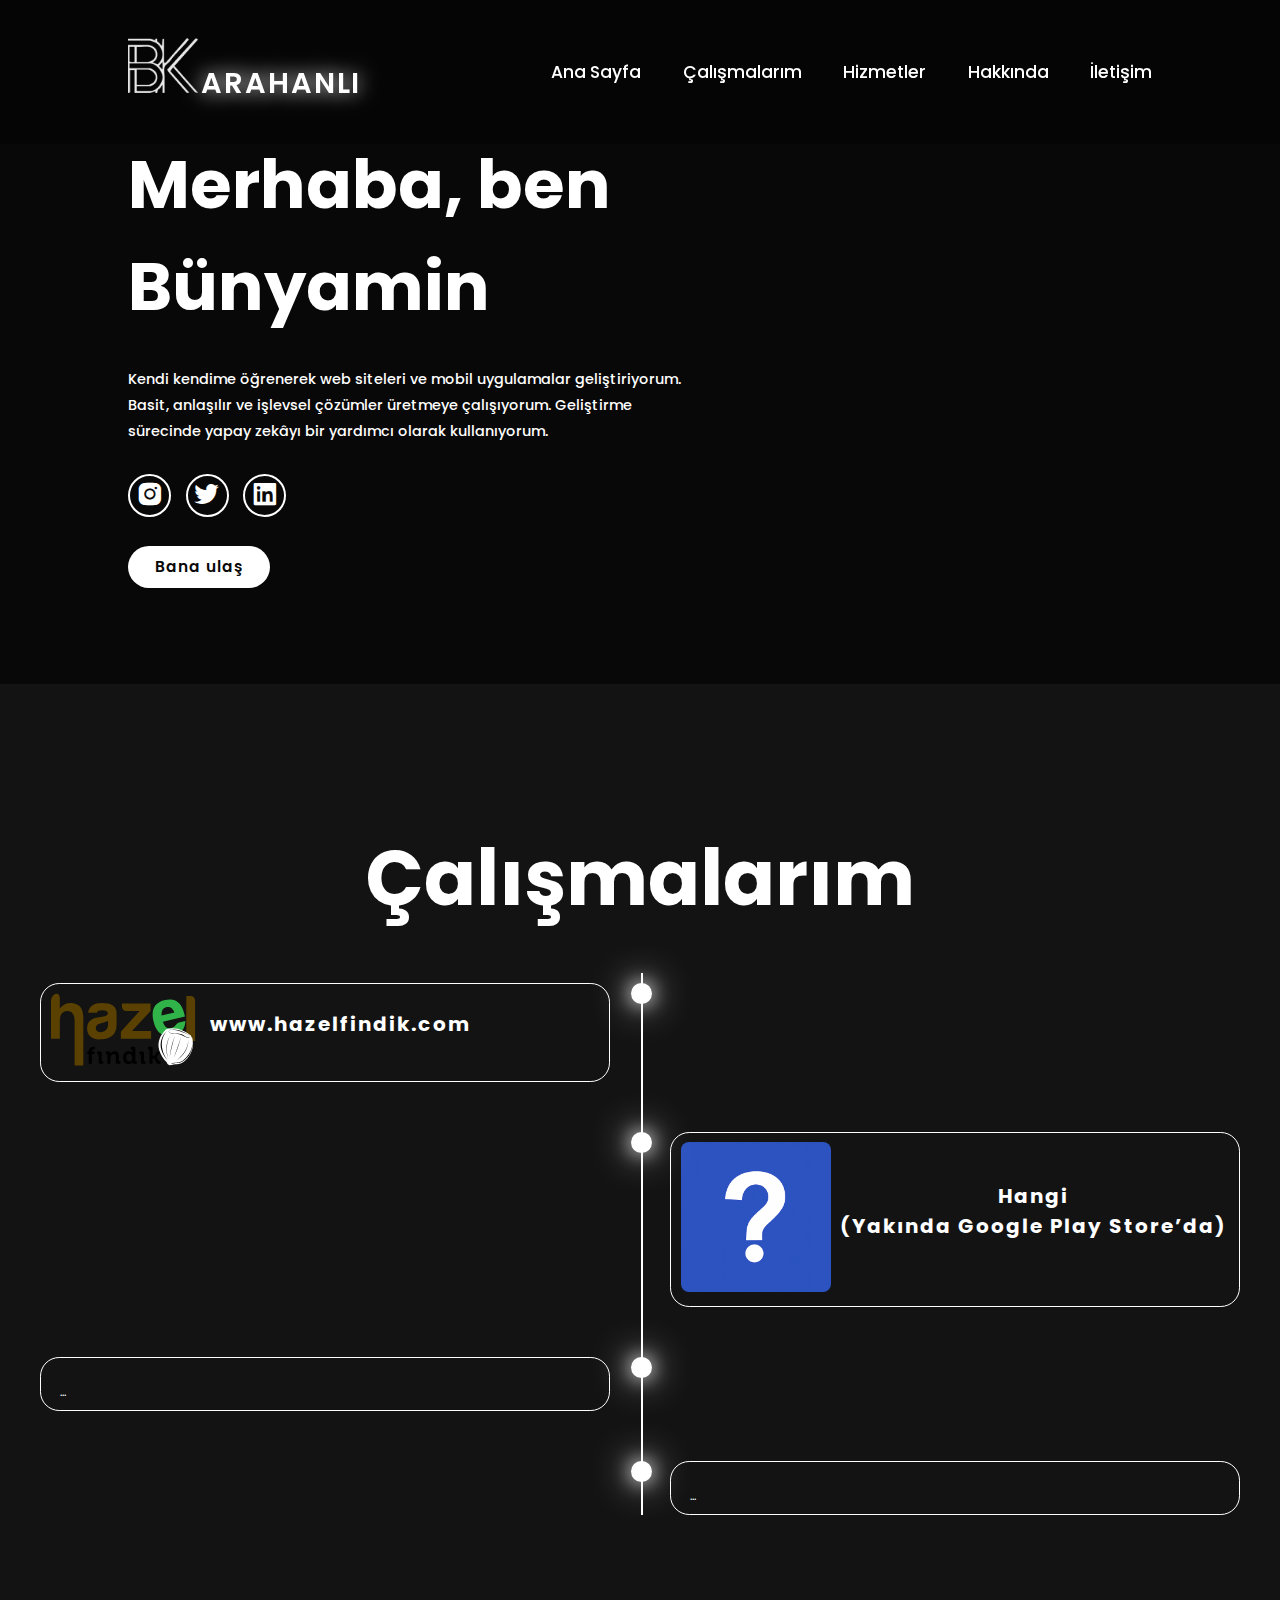
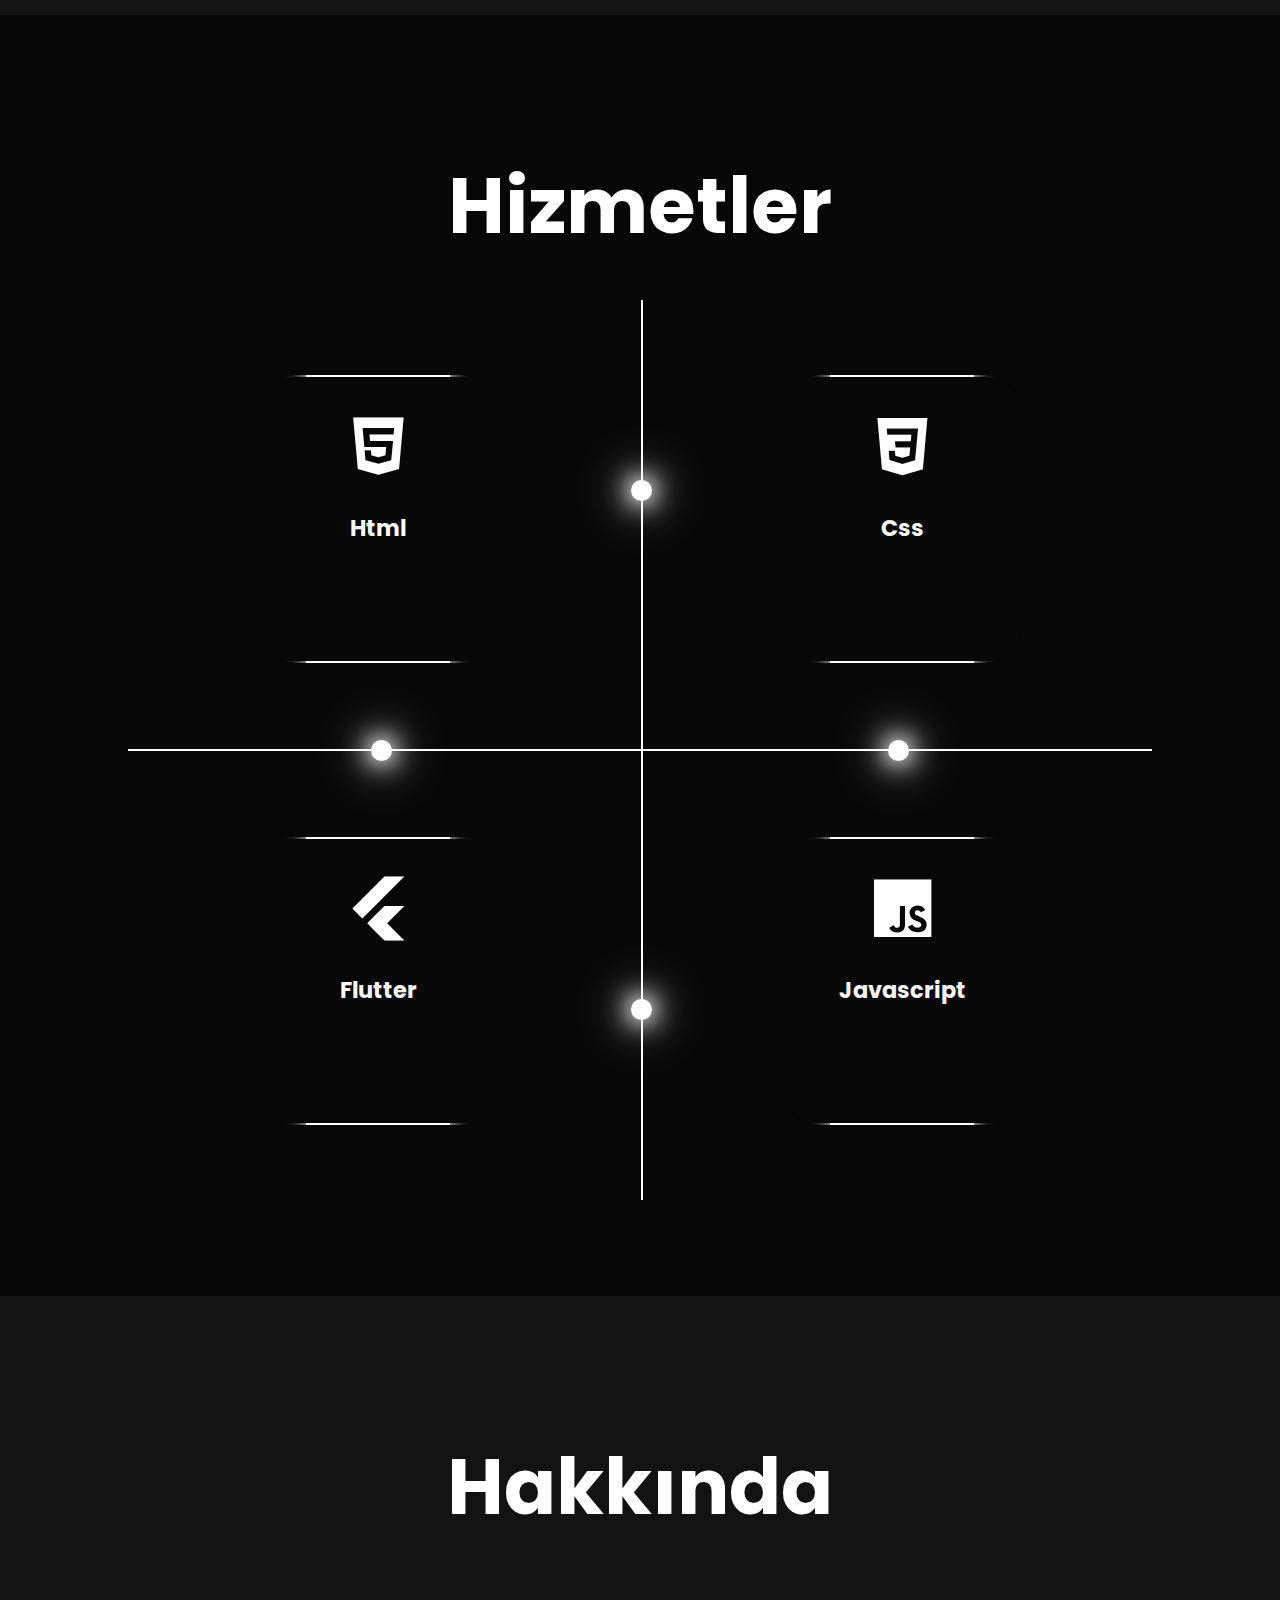
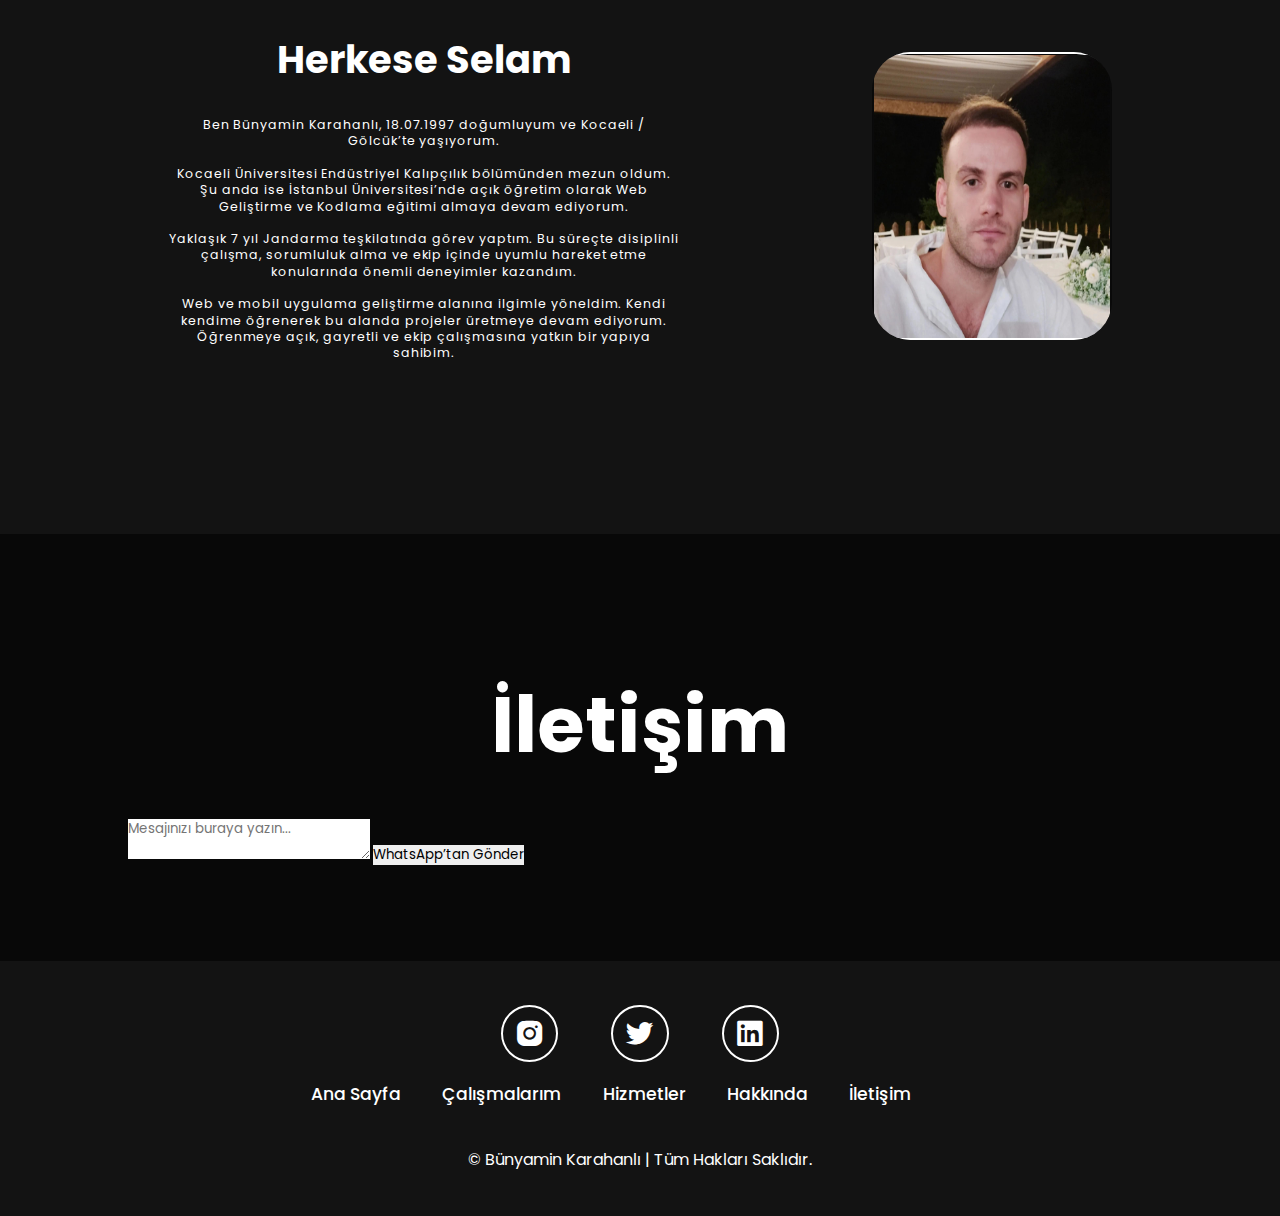
<file: index.html>
<!DOCTYPE html>
<html lang="tr">
  <head>
    <meta charset="UTF-8" />
    <meta name="viewport" content="width=device-width, initial-scale=1.0" />
    <title>bunyaminkarahanli</title>

    <link rel="icon" href="img/bk2.jpg" type="image/jpg" />

    <link
      href="https://unpkg.com/boxicons@2.1.4/css/boxicons.min.css"
      rel="stylesheet"
    />

    <link rel="stylesheet" href="style.css" />
  </head>

  <body>
    <!-- header -->
    <header class="header">
      <a href="#home" class="logo">
        <img src="img/bk.png" alt="Bünyamin Karahanlı Logo" />
        <span class="logo-text">ARAHANLI</span>
      </a>

      <i class="bx bx-menu" id="menu-icon" aria-label="Menü"></i>

      <nav class="navbar">
        <a href="#home" class="active">Ana Sayfa</a>
        <a href="#my-work">Çalışmalarım</a>
        <a href="#services">Hizmetler</a>
        <a href="#about">Hakkında</a>
        <a href="#contact">İletişim</a>
      </nav>
    </header>

    <!-- home -->
    <section class="home" id="home">
      <div class="home-content">
        <h1>Merhaba, ben Bünyamin</h1>
        <h3 class="text-animation"><span></span></h3>

        <p>
          Kendi kendime öğrenerek web siteleri ve mobil uygulamalar
          geliştiriyorum. Basit, anlaşılır ve işlevsel çözümler üretmeye
          çalışıyorum. Geliştirme sürecinde yapay zekâyı bir yardımcı olarak
          kullanıyorum.
        </p>

        <div class="social-icons">
          <a
            href="https://www.instagram.com/bnymnkarahanli/"
            target="_blank"
            rel="noopener noreferrer"
            ><i class="bx bxl-instagram-alt"></i
          ></a>
          <a
            href="https://x.com/karahanlibunyo"
            target="_blank"
            rel="noopener noreferrer"
            ><i class="bx bxl-twitter"></i
          ></a>
          <a
            href="https://www.linkedin.com/in/b%C3%BCnyamin-karahanl%C4%B1-9a1a8635a/"
            target="_blank"
            rel="noopener noreferrer"
            ><i class="bx bxl-linkedin-square"></i
          ></a>
        </div>

        <div class="btn-group">
          <a href="#contact" class="btn">Bana ulaş</a>
        </div>
      </div>

      <div class="home-img">
        <img
          src="img/bk.png"
          alt="Bünyamin Karahanlı"
          class="bounce-in-image"
        />
      </div>
    </section>

    <!-- mywork -->
    <section class="my-work" id="my-work">
      <h2 class="heading">Çalışmalarım</h2>

      <div class="my-work-items">
        <div class="my-work-item">
          <div class="my-work-dot"></div>

          <a
            class="my-work-link"
            href="https://www.hazelfindik.com"
            target="_blank"
            rel="noopener noreferrer"
          >
            <div class="my-work-card">
              <div class="my-work-card-img">
                <img src="img/logo.svg" alt="Hazel Fındık Logo" />
              </div>
              <div class="my-work-card-content">
                <h3>www.hazelfindik.com</h3>
              </div>
            </div>
          </a>
        </div>

        <div class="my-work-item">
          <div class="my-work-dot"></div>

          <a
            class="my-work-link"
            href="#"
            target="_blank"
            rel="noopener noreferrer"
          >
            <div class="my-work-card">
              <div class="my-work-card-img">
                <img src="img/app_icon.png" alt="Hangi Uygulaması" />
              </div>
              <div class="my-work-card-content">
                <h3>
                  Hangi <br />
                  (Yakında Google Play Store’da)
                </h3>
              </div>
            </div>
          </a>
        </div>

        <div class="my-work-item">
          <div class="my-work-dot"></div>
          <div class="my-work-card">
            <div class="my-work-card-img"></div>
            <div class="my-work-card-content">
              <h3></h3>
              <p>...</p>
            </div>
          </div>
        </div>

        <div class="my-work-item">
          <div class="my-work-dot"></div>
          <div class="my-work-card">
            <div class="my-work-card-img"></div>
            <div class="my-work-card-content">
              <h3></h3>
              <p>...</p>
            </div>
          </div>
        </div>
      </div>
    </section>

    <!-- services -->
    <section class="services" id="services">
      <h2 class="heading">Hizmetler</h2>

      <div class="services-container">
        <div class="services-container-dot dot-left"></div>
        <div class="services-container-dot dot-right"></div>
        <div class="services-container-dot dot-top"></div>
        <div class="services-container-dot dot-bottom"></div>

        <div class="services-card">
          <div class="services-card-content">
            <div class="services-card-icon"><i class="bx bxl-html5"></i></div>
            <div class="services-card-title"><h3>Html</h3></div>
          </div>
        </div>

        <div class="services-card">
          <div class="services-card-content">
            <div class="services-card-icon"><i class="bx bxl-css3"></i></div>
            <div class="services-card-title"><h3>Css</h3></div>
          </div>
        </div>

        <div class="services-card">
          <div class="services-card-content">
            <div class="services-card-icon">
              <i class="bx bxl-flutter"></i>
            </div>
            <div class="services-card-title"><h3>Flutter</h3></div>
          </div>
        </div>

        <div class="services-card">
          <div class="services-card-content">
            <div class="services-card-icon">
              <i class="bx bxl-javascript"></i>
            </div>
            <div class="services-card-title"><h3>Javascript</h3></div>
          </div>
        </div>
      </div>
    </section>

    <!-- about -->
    <section class="about" id="about">
      <h2 class="heading">Hakkında</h2>

      <div class="about-container">
        <div class="about-text">
          <h3>Herkese Selam</h3>
          <p>
            Ben Bünyamin Karahanlı, 18.07.1997 doğumluyum ve Kocaeli / Gölcük’te
            yaşıyorum.
            <br /><br />
            Kocaeli Üniversitesi Endüstriyel Kalıpçılık bölümünden mezun oldum.
            Şu anda ise İstanbul Üniversitesi’nde açık öğretim olarak Web
            Geliştirme ve Kodlama eğitimi almaya devam ediyorum.
            <br /><br />
            Yaklaşık 7 yıl Jandarma teşkilatında görev yaptım. Bu süreçte
            disiplinli çalışma, sorumluluk alma ve ekip içinde uyumlu hareket
            etme konularında önemli deneyimler kazandım.
            <br /><br />
            Web ve mobil uygulama geliştirme alanına ilgimle yöneldim. Kendi
            kendime öğrenerek bu alanda projeler üretmeye devam ediyorum.
            Öğrenmeye açık, gayretli ve ekip çalışmasına yatkın bir yapıya
            sahibim.
          </p>
        </div>

        <div class="my-photo">
          <img
            src="img/WhatsApp Görsel 2025-04-06 saat 22.45.35_3d92b9a4.jpg"
            alt="Bünyamin Karahanlı Fotoğraf"
          />
        </div>
      </div>
    </section>

    <!-- contact -->
    <section class="contact sub sub-contact" id="contact">
      <div>
        <h2 class="heading">İletişim</h2>

        <div class="whatsapp-box">
          <textarea
            id="contactMessage"
            placeholder="Mesajınızı buraya yazın..."
            required
          ></textarea>

          <button type="button" id="whatsappSendBtn">
            WhatsApp’tan Gönder
          </button>
        </div>
      </div>
    </section>

    <!-- footer -->
    <footer>
      <div class="social-icons">
        <a href="#" target="_blank" rel="noopener noreferrer"
          ><i class="bx bxl-instagram-alt"></i
        ></a>
        <a href="#" target="_blank" rel="noopener noreferrer"
          ><i class="bx bxl-twitter"></i
        ></a>
        <a href="#" target="_blank" rel="noopener noreferrer"
          ><i class="bx bxl-linkedin-square"></i
        ></a>
      </div>

      <nav class="navbar">
        <a href="#home" class="active">Ana Sayfa</a>
        <a href="#my-work">Çalışmalarım</a>
        <a href="#services">Hizmetler</a>
        <a href="#about">Hakkında</a>
        <a href="#contact">İletişim</a>
      </nav>

      <p class="copyright">&copy; Bünyamin Karahanlı | Tüm Hakları Saklıdır.</p>
    </footer>

    <script src="script.js"></script>
  </body>
</html>
</file>
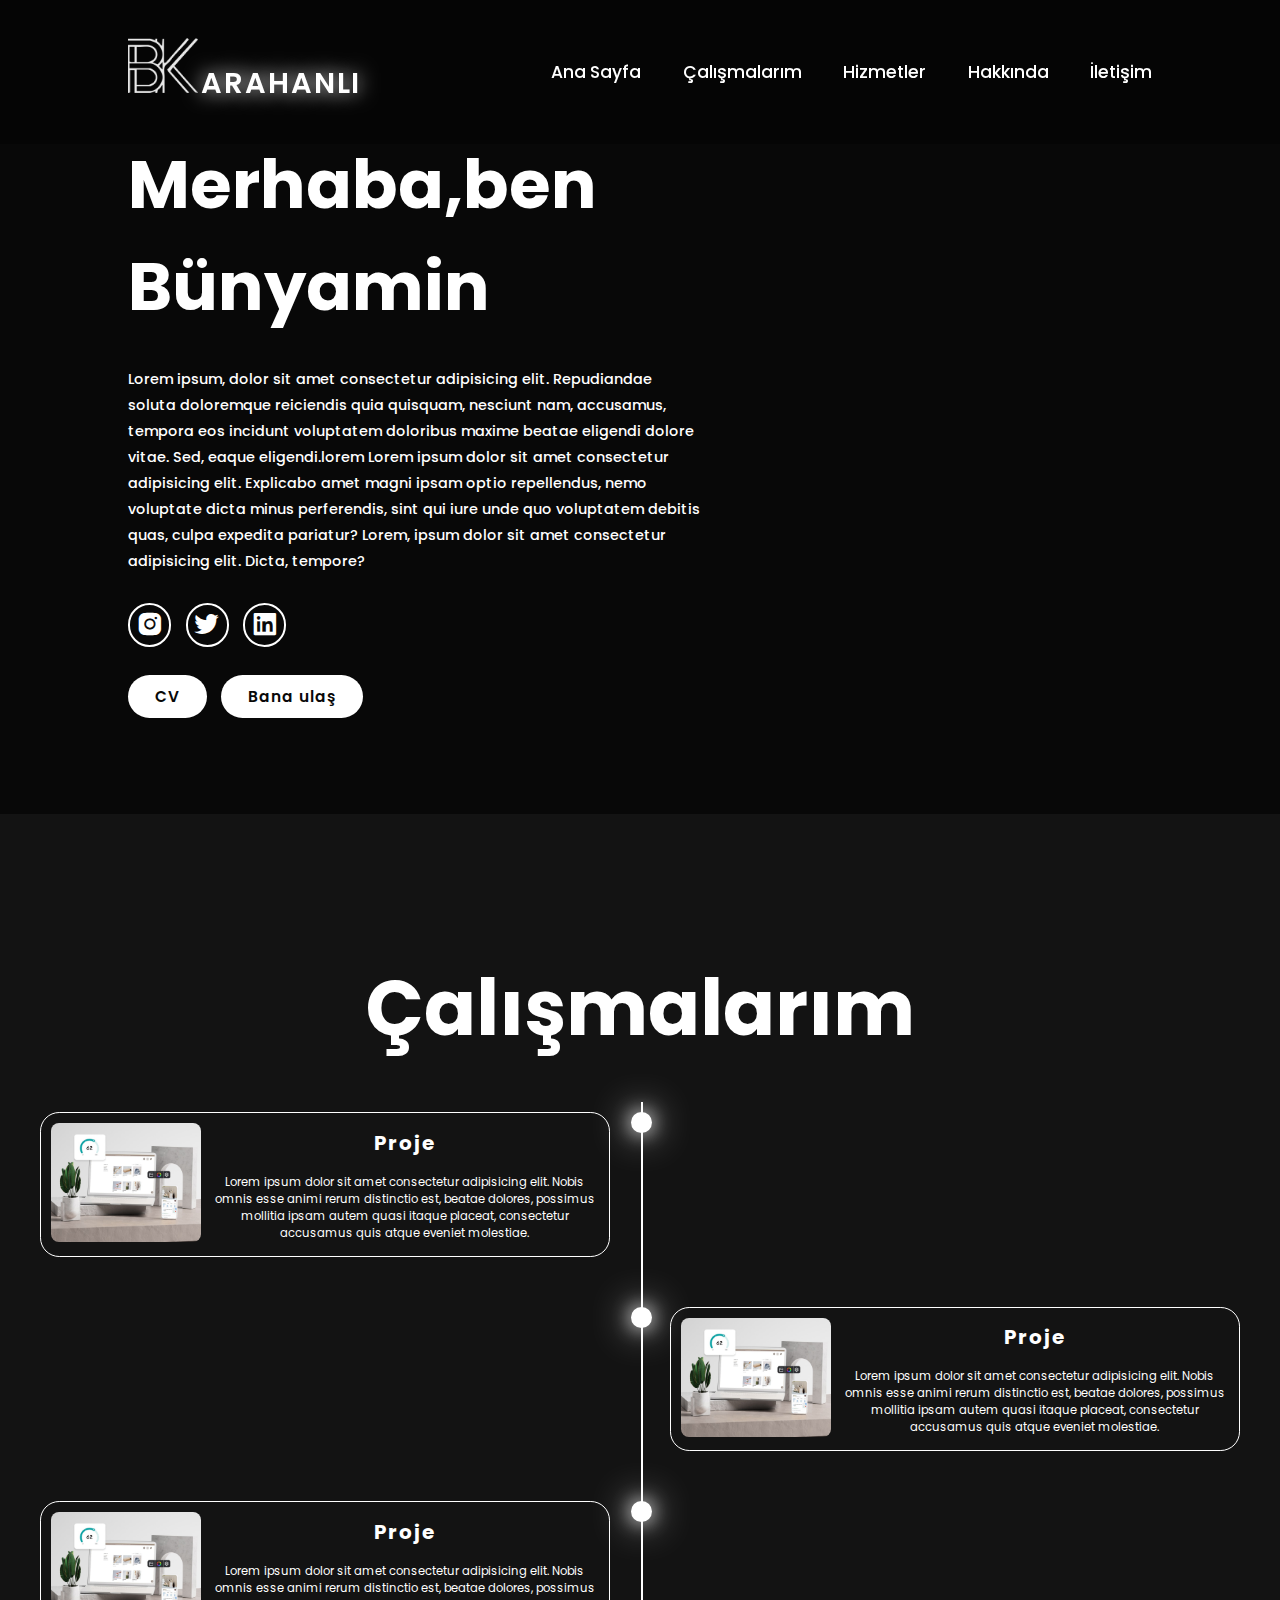
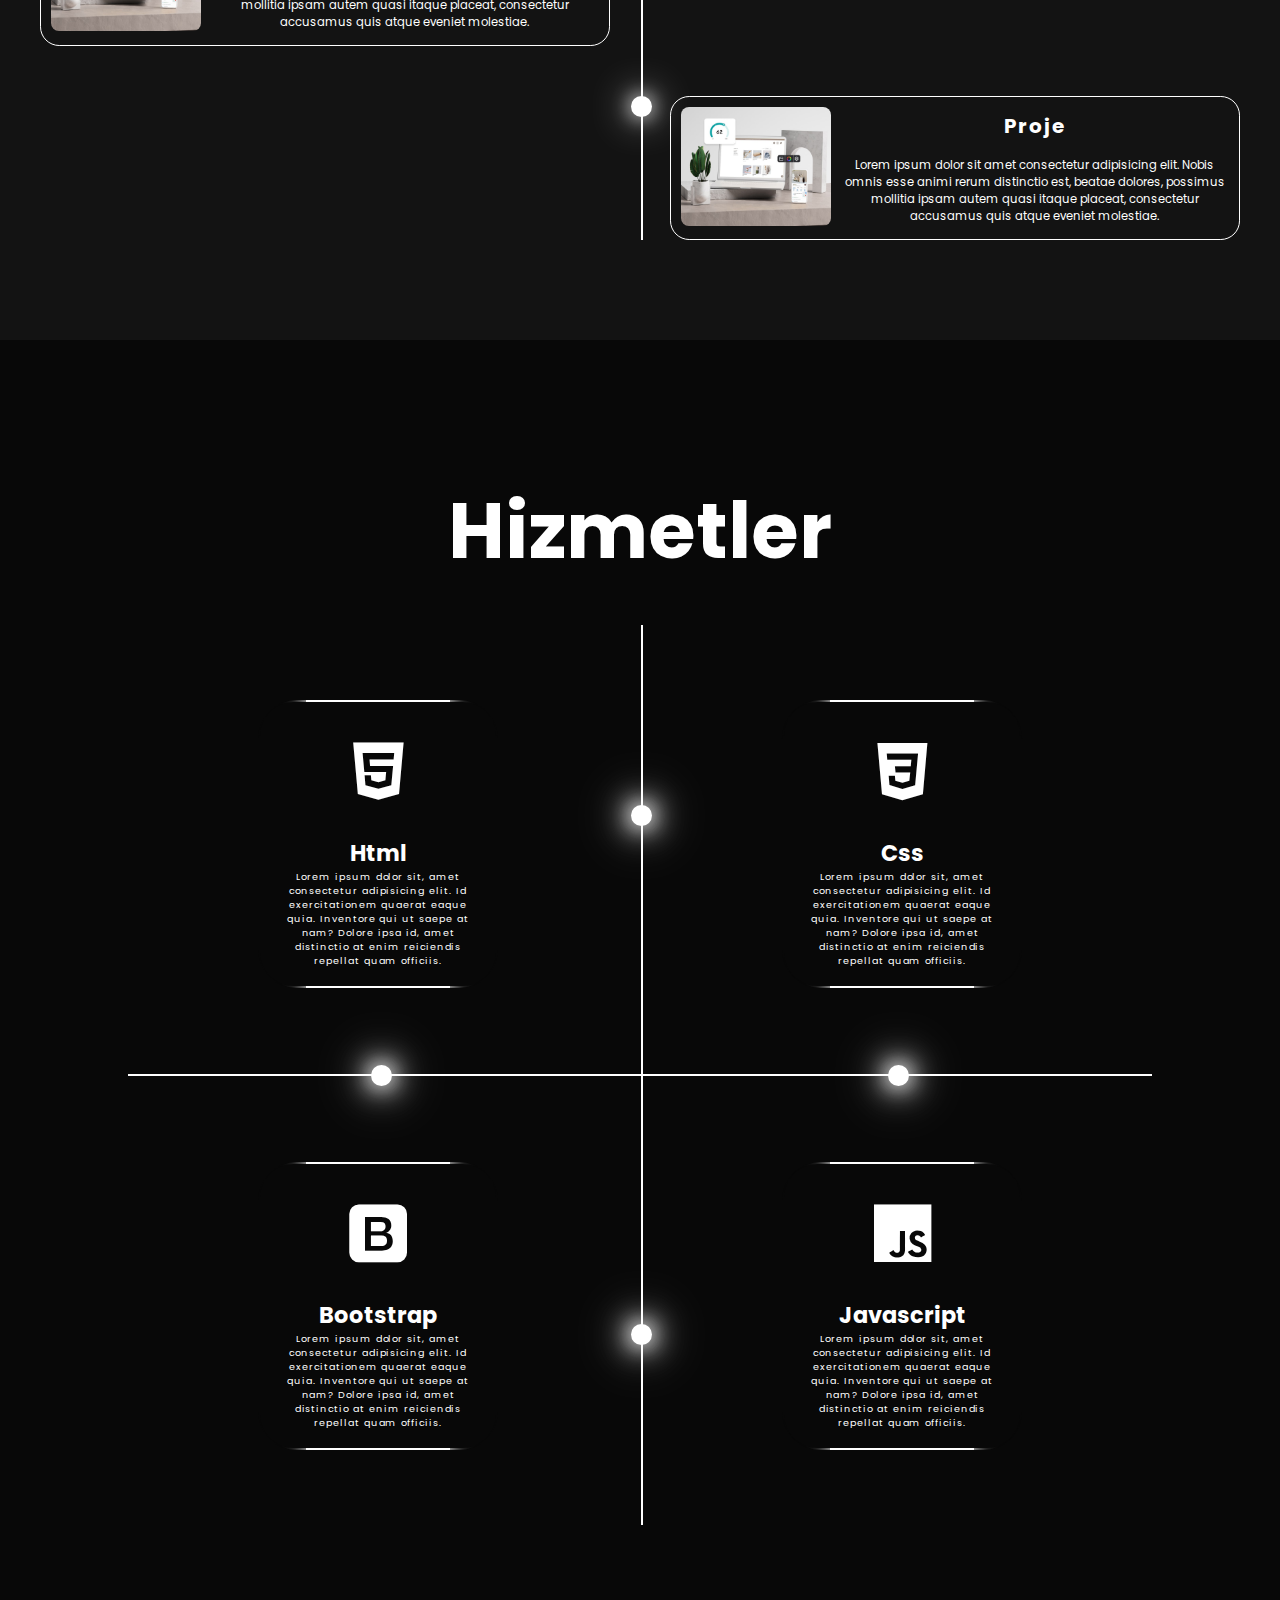
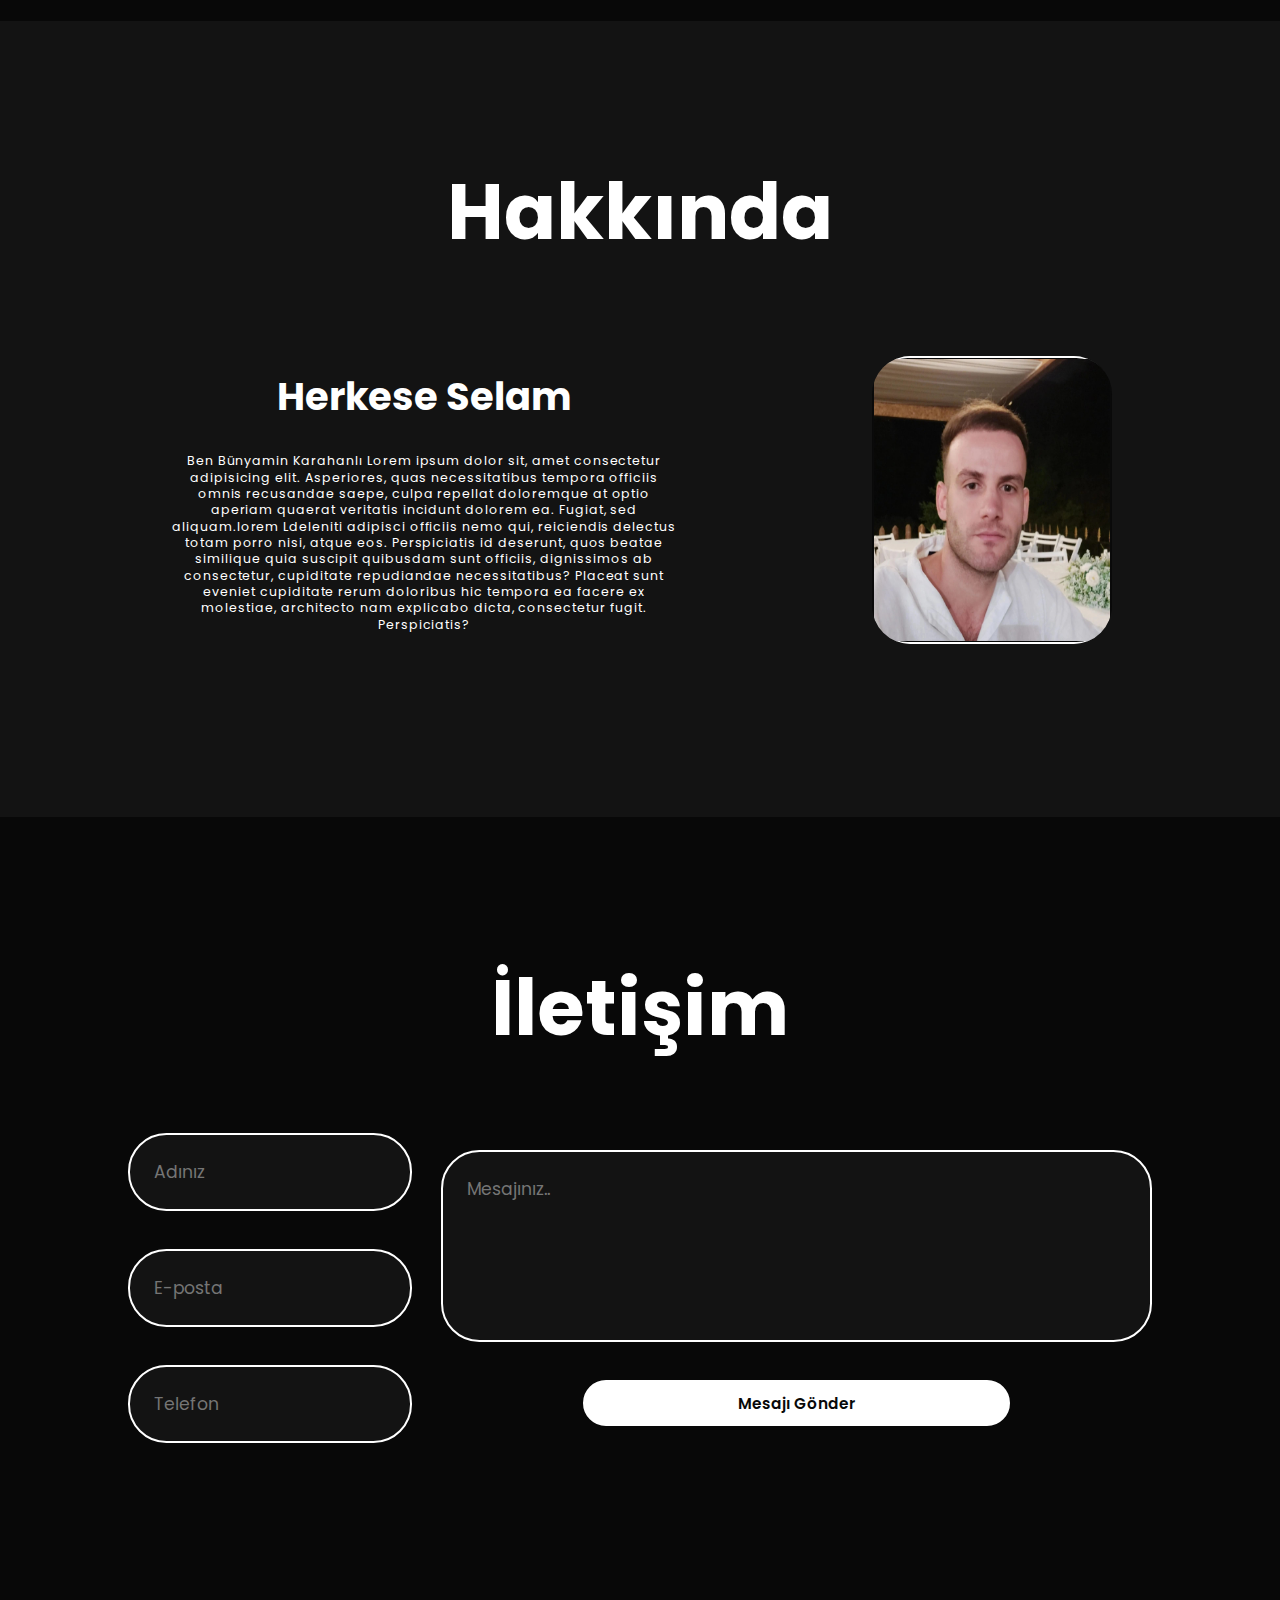
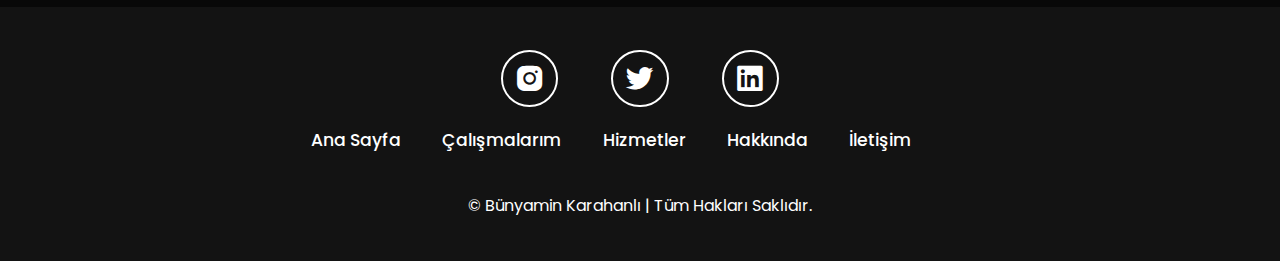
<file: bunyaminkarahanli.com/index.html>
<!DOCTYPE html>
<html lang="en">
<head>
    <meta charset="UTF-8">
    <meta name="viewport" content="width=device-width, initial-scale=1.0">
    <title>bunyaminkarahanli</title>
    <link rel="shortcut icon" href="favicon.ico" type="image/x-icon">
    <link href='https://unpkg.com/boxicons@2.1.4/css/boxicons.min.css' rel='stylesheet'>
    <link rel="icon" href="img/bk2.jpg" type="image/jpg">
    <link rel="stylesheet" href="style.css">
   

</head>
<body>
    <!-- header -->
     <header class="header">
        <a href="#home" class="logo">
        <img src="img/bk.png" alt=""> <span  class="logo-text">ARAHANLI</span>
        </a>
        <i class="bx bx-menu" id="menu-icon"></i>
        <nav class="navbar">
            <a href="#home" class="active">Ana Sayfa</a>
            <a href="#my-work">Çalışmalarım</a>
            <a href="#services">Hizmetler</a>
            <a href="#about">Hakkında</a>
            <a href="#contact">İletişim</a>
        </nav>
     </header>
 
     <!-- home -->
      <section class="home" id="home">
        
        <div class="home-content">
            <h1>Merhaba,ben Bünyamin</h1>
            <h3 class="text-animation"><span></span></h3>
            <p>Lorem ipsum, dolor sit amet consectetur adipisicing elit. Repudiandae soluta doloremque reiciendis quia quisquam, nesciunt nam, accusamus, tempora eos incidunt voluptatem doloribus maxime beatae eligendi dolore vitae. Sed, eaque eligendi.lorem Lorem ipsum dolor sit amet consectetur adipisicing elit. Explicabo amet magni ipsam optio repellendus, nemo voluptate dicta minus perferendis, sint qui iure unde quo voluptatem debitis quas, culpa expedita pariatur? Lorem, ipsum dolor sit amet consectetur adipisicing elit. Dicta, tempore? </p>
            <div class="social-icons">
                <a href="#" target="_blank"><i class='bx bxl-instagram-alt'></i></a>
                <a href="#" target="_blank"><i class='bx bxl-twitter' ></i></a>
                <a href="#" target="_blank"><i class='bx bxl-linkedin-square' ></i></a>
            </div>
            <div class="btn-group">
                <a href="#" class="btn">CV</a>
                <a href="#" class="btn">Bana ulaş</a>
            </div>
        </div>

        <div class="home-img">
            <img src="img/bk.png" alt="" class="bounce-in-image">
        </div>
    
      </section>

      <!-- mywork -->
       <section class="my-work" id="my-work">
        <h2 class="heading">Çalışmalarım</h2>
        <div class="my-work-items">
            <div class="my-work-item">
                <div class="my-work-dot"></div>
                <div class="my-work-card">
                <div class="my-work-card-img"><img src="img/work-3.jpeg" alt=""></div>
                <div class="my-work-card-content">
                    <h3>Proje</h3>
                    <p>Lorem ipsum dolor sit amet consectetur adipisicing elit. Nobis omnis esse animi rerum distinctio est, beatae dolores, possimus mollitia ipsam autem quasi itaque placeat, consectetur accusamus quis atque eveniet molestiae.</p>
                </div>
            </div>
            </div>
            <div class="my-work-item">
                <div class="my-work-dot"></div>
                <div class="my-work-card">
                <div class="my-work-card-img"><img src="img/work-3.jpeg" alt=""></div>
                <div class="my-work-card-content">
                    <h3>Proje</h3>
                    <p>Lorem ipsum dolor sit amet consectetur adipisicing elit. Nobis omnis esse animi rerum distinctio est, beatae dolores, possimus mollitia ipsam autem quasi itaque placeat, consectetur accusamus quis atque eveniet molestiae.</p>
                </div>
            </div>
            </div>
            <div class="my-work-item">
                <div class="my-work-dot"></div>
                <div class="my-work-card">
                <div class="my-work-card-img"><img src="img/work-3.jpeg" alt=""></div>
                <div class="my-work-card-content">
                    <h3>Proje</h3>
                    <p>Lorem ipsum dolor sit amet consectetur adipisicing elit. Nobis omnis esse animi rerum distinctio est, beatae dolores, possimus mollitia ipsam autem quasi itaque placeat, consectetur accusamus quis atque eveniet molestiae.</p>
                </div>
            </div>
            </div>
            <div class="my-work-item">
                <div class="my-work-dot"></div>
                <div class="my-work-card">
                <div class="my-work-card-img"><img src="img/work-3.jpeg" alt=""></div>
                <div class="my-work-card-content">
                    <h3>Proje</h3>
                    <p>Lorem ipsum dolor sit amet consectetur adipisicing elit. Nobis omnis esse animi rerum distinctio est, beatae dolores, possimus mollitia ipsam autem quasi itaque placeat, consectetur accusamus quis atque eveniet molestiae.</p>
                </div>
            </div>
            </div>
        </div>
       </section>

       <!-- services-about -->

       <section class="services" id="services">
        <h2 class="heading">Hizmetler</h2>
            <div class="services-container">
                <div class="services-container-dot dot-left"></div>
                <div class="services-container-dot dot-right"></div>
                <div class="services-container-dot dot-top"></div>
                <div class="services-container-dot dot-bottom"></div>
                
                <div class="services-card">
                    <div class="services-card-content">
                    <div class="services-card-icon"><i class='bx bxl-html5'></i></div>
                    <div class="services-card-title"><h3>Html</h3></div>
                   <div class="services-card-description"><p>Lorem ipsum dolor sit, amet consectetur adipisicing elit. Id exercitationem quaerat eaque quia. Inventore qui ut saepe at nam? Dolore ipsa id, amet distinctio at enim reiciendis repellat quam officiis.</p></div>
                </div>
                </div>

                <div class="services-card">
                    <div class="services-card-content">
                    <div class="services-card-icon"><i class='bx bxl-css3' ></i></div>
                    <div class="services-card-title"><h3>Css</h3></div>
                   <div class="services-card-description"><p>Lorem ipsum dolor sit, amet consectetur adipisicing elit. Id exercitationem quaerat eaque quia. Inventore qui ut saepe at nam? Dolore ipsa id, amet distinctio at enim reiciendis repellat quam officiis.</p></div>
                </div>
                </div>

                <div class="services-card">
                    <div class="services-card-content">
                    <div class="services-card-icon"><i class='bx bxl-bootstrap' ></i></div>
                    <div class="services-card-title"><h3>Bootstrap</h3></div>
                   <div class="services-card-description"><p>Lorem ipsum dolor sit, amet consectetur adipisicing elit. Id exercitationem quaerat eaque quia. Inventore qui ut saepe at nam? Dolore ipsa id, amet distinctio at enim reiciendis repellat quam officiis.</p></div>
                </div>
                </div>

                <div class="services-card">
                    <div class="services-card-content">
                    <div class="services-card-icon"><i class='bx bxl-javascript' ></i></div>
                    <div class="services-card-title"><h3>Javascript</h3></div>
                   <div class="services-card-description"><p>Lorem ipsum dolor sit, amet consectetur adipisicing elit. Id exercitationem quaerat eaque quia. Inventore qui ut saepe at nam? Dolore ipsa id, amet distinctio at enim reiciendis repellat quam officiis.</p></div>
                </div>
                </div>
            

                
            </div>
       </section>
       
       <!-- about -->
       <section class="about " id="about">
        <h2 class="heading">Hakkında</h2>
        <div class="about-container">
            <div class="about-text">
                <h3>Herkese Selam</h3>
                <p>Ben Bünyamin Karahanlı Lorem ipsum dolor sit, amet consectetur adipisicing elit. Asperiores, quas necessitatibus tempora officiis omnis recusandae saepe, culpa repellat doloremque at optio aperiam quaerat veritatis incidunt dolorem ea. Fugiat, sed aliquam.lorem Ldeleniti adipisci officiis nemo qui, reiciendis delectus totam porro nisi, atque eos. Perspiciatis id deserunt, quos beatae similique quia suscipit quibusdam sunt officiis, dignissimos ab consectetur, cupiditate repudiandae necessitatibus? Placeat sunt eveniet cupiditate rerum doloribus hic tempora ea facere ex molestiae, architecto nam explicabo dicta, consectetur fugit. Perspiciatis?
                </p>
            </div>
            <div class="my-photo">
                <img src="img/WhatsApp Görsel 2025-04-06 saat 22.45.35_3d92b9a4.jpg"  alt="">
            </div>
        </div>
       </section>

       <!-- contact -->
        <section class="contact sub sub-contact" id="contact">
            <div>
            <h2 class="heading">İletişim</h2>
            <form action="#">
                <div class="input-group">
                    <div class="input-box">
                        <input type="text" placeholder="Adınız" required>
                        <input type="email"placeholder="E-posta" required >
                        <input type="number" placeholder="Telefon" required>
                    </div>
                </div>
                <div class="input-group-2">
                    <div class="input-box">
                        <textarea placeholder="Mesajınız.." name="" id="" required></textarea>
                        <input type="submit" value="Mesajı Gönder">
                    </div>
                
                </div>
            </form>
        </div>
        </section>

        <!-- footer -->

        <footer>
            <div class="social-icons">
                <a href="#" target="_blank"><i class='bx bxl-instagram-alt'></i></a>
                <a href="#" target="_blank"><i class='bx bxl-twitter' ></i></a>
                <a href="#" target="_blank"><i class='bx bxl-linkedin-square' ></i></a>
            </div>
            <nav class="navbar">
                <a href="#home" class="active">Ana Sayfa</a>
                <a href="#my-work">Çalışmalarım</a>
                <a href="#services">Hizmetler</a>
                <a href="#about">Hakkında</a>
                <a href="#contact">İletişim</a>
            </nav>
            <p class="copyright">&copy; Bünyamin Karahanlı | Tüm Hakları Saklıdır. </p>
            
        </footer>




    
    <script src="script.js"></script>
</body>
</html>
</file>
<file: style.css>
/* RESET CSS */

@import url('https://fonts.googleapis.com/css2?family=Poppins:ital,wght@0,100;0,200;0,300;0,400;0,500;0,600;0,700;0,800;0,900;1,100;1,200;1,300;1,400;1,500;1,600;1,700;1,800;1,900&display=swap');

* {
    margin: 0;
    padding: 0;
    box-sizing: border-box;
    text-decoration: none;
    border: none;
    outline: none;
    scroll-behavior: smooth;
    font-family: "Poppins", sans-serif;
}

:root {
    --bg-color: #080808;
    --second-bg-color: #131313;
    --text-color:#fff;
    --main-color: #fff;
}

html {
    font-size: 60%;
    overflow-x: hidden;
}

body {
    background-color:var(--bg-color);
    color: var(--text-color);
}

section {
    min-height: 100%;
    padding: 10rem 10% 10rem;
}

/* HEADER */

.header {
    position: fixed;
    top: 0;
    left: 0;
    width: 100%;
    padding: 4rem 10% 4rem;
    background-color: rgba(0, 0, 0, 0.3);
    backdrop-filter: blur(10px);
    display: flex;
    justify-content: space-between;
    align-items: center;
    z-index: 5;
}

.header img {
    width: 70px;
    height: 55px;
}


.logo-text {
    font-size: 3rem;
    color: var(--text-color);
    font-weight: 600;
    cursor: pointer;
    letter-spacing: .2rem;
}

.header .logo {
    transition: 0.3s ease-in-out;
}

.logo:hover {
    transform: scale(1.1);
}

.logo span {
    text-shadow: 0 0 20px var(--main-color);
}

.navbar a {
    font-size: 1.8rem;
    color: var(--text-color);
    margin-left: 4rem;
    font-weight: 500;
    transition: transform 0.3s ease, border-bottom 0.3s ease, text-shadow 0.3s ease;
    display: inline-block;
}

.navbar a:hover {
    transform: translateY(-5px);
    text-shadow: 0 0 20px var(--main-color);
    border-bottom: 3px solid var(--main-color);
}
#menu-icon {
    font-size: 3.6rem;
    display: none;

}

/* home */

.home {
    display: flex;
    justify-content: center;
    align-items: center;
    gap: 15rem;
}

.home-content {
display: flex;
flex-direction: column;
align-items: baseline;
justify-content: center;
text-align: left;
margin-top: 2.5rem;
}


.home-content h1 {
    font-size: 7rem;
    font-weight: 700;
    margin-top: 1.5rem;

}

.home-content h3{
    margin-bottom: 2rem;
    margin-top: 1rem;
    font-size: 3.5rem;
}


.home img{
    border-radius: 50%;
    margin-top: -6.5rem;
    text-align: center;
    position: relative;
    overflow: hidden;
}

.home-img img {
    width: 24vw;
    box-shadow: 0 0 20px var(--main-color);
    transition: 0.4s ease-in-out;
    cursor: pointer;
    opacity: 0;
    padding: 1rem;
    transform: translateX(200px) translateY(200px);
    animation: way_home 4s ease-in-out 0.5s forwards;
}

@keyframes way_home {
    0% {
      opacity: 0.2; 
      transform: translateX(200px) translateY(200px);
    }
    15% {
      opacity: 0.4; 
      transform: translateX(-100px) translateY(-200px);
    }
    30% {
      opacity: 0.5;
      transform: translateX(100px) translateY(-200px);
    }
    45% {
      opacity: 0.6;
      transform: translateX(100px) translateY(200px);
    }
    60% {
      opacity: 0.7;
      transform: translateX(-100px) translateY(100px);
    }
    75% {
        opacity: 0.8;
        transform: translateX(-150px) translateY(-75px);
      }
    90% {
        opacity: 0.9;
        transform: translateX(150px) translateY(75px);
      }

    100% {
        opacity: 1;
        transform: translateX(0) translateY(0);
      }
  }

.home-img img:hover {
    box-shadow: 0 0 20px var(--main-color),0 0 50px var(--main-color),0 0 100px var(--main-color);
}

.home-content p {
    font-size: 1.5rem;
    font-weight: 500;
    line-height: 1.8;
    max-width: 1000px;
}


.social-icons {
    display: flex;
    justify-content:start;
    gap: 1.5rem;
    
}

.social-icons a{
    display: inline-flex;
    justify-content: center;
    align-items: center;
    font-size: 3.1rem;
    width: 4.5rem;
    height: 4.5rem;
    border: 2px solid var(--main-color);
    border-radius: 50%;
    color: var(--main-color);
    margin: 3rem 0 3rem ;
   transition: 300ms ease-in-out;
}

.social-icons a:hover{
    transform: scale(1.1) translateY(-5px);
    box-shadow: 0 0 200px;
    background-color: var(--main-color);
    color: var(--bg-color);
}


.btn-group {
    display: flex;
    align-items: center;
    gap:1.5rem;
    
}

.btn-group .btn {
    display: inline-block;
    font-size: 1.6rem;
    padding: 1rem 2.8rem;
    background-color: var(--main-color);
    border-radius: 4rem;
    color: var(--bg-color);
    letter-spacing: 0.1rem;
    cursor: pointer;
    font-weight: 600;
    transition: 300ms ease-in-out;
}

.btn-group .btn:hover{
    transform: scale(1.1) translateY(-5px);
    box-shadow: 0 0 20px;
    background-color: var(--bg-color);
    color: var(--main-color);
    border: 1px solid var(--main-color);
}


.text-animation{
    font-size: 34px;
    font-weight: 600;
    min-width: 280px;
}

.text-animation span {
    position: relative;
}

.text-animation span::before {
    content: "";
    color: var(--main-color);
    animation: words 20s infinite;
}

.text-animation span::after {
    content: "";
    background-color: var(--bg-color);
    height: 100%;
    width: calc(100% + 8px);
    position: absolute;
    right: -2px;
    border-left: 3px solid var(--bg-color);
    animation: cursor 0.6s infinite,typing 20s steps(14) infinite;
}

@keyframes cursor {
    to {
        border-left: 2px solid var(--main-color);
    }
}


@keyframes words {
    0%,
    100% {
        content: "Hoşgeldiz";
    }
   
}

@keyframes typing {
    10%,
    15%,
    30%,
    35%,
    50%,
    55%,
    70%,
    75%,
    90%,
    95% {
        width: 0;
    }
    5%,
    20%,
    25%,
    40%,
    45%,
    60%,
    65%,
    80%,
    85% {
        width: calc(100% + 8px);
    }
}



/* my_work */

.heading {
    font-size: 8rem;
    text-align: center;
    margin: 3.8rem 0;
}

.my-work {
    background-color: var(--second-bg-color);
    padding: 100px 15px;
}

.my-work-items {
    max-width: 1200px;
    margin: auto;
    display: flex;
    flex-wrap: wrap;
    position: relative;

}
.my-work-items::before {
    content: "";
    position: absolute;
    width: 2px;
    height: 100%;
    background-color: var(--main-color);
    left: calc(50% - -1px);
    
}

.my-work-item {
    margin-bottom: 40px;
    width: 100%;
    position: relative;
}

.my-work-item:last-child{
    margin-bottom: 0;
}

.my-work-item:nth-child(odd){
    padding-right: calc(50% + 30px);
}

.my-work-item:nth-child(even) {
    padding-left: calc(50% + 30px);
}

.my-work-dot {
    height: 21px;
    width: 21px;
    background-color: var(--main-color);
    border-radius: 50%;
    box-shadow: 0 0 20px var(--main-color), 0 0 40px var(--main-color);
    position: absolute;
    left: calc(50% - 9px);
    top: 10px;
    
}

.my-work-card {
    display: flex;
    align-items: center;
    gap: 1rem;
   background-color: var(--second-bg-color);
   border: 1px solid var(--main-color);
   padding: 1rem;
   border-radius: 2rem;
   width: auto;
   margin-top: 10px;
   transition: transform 0.3s ease-in-out;
   cursor: pointer;
}




.my-work-card-img img {
    width: 150px;
  height: auto;
  border-radius: 8px;
  object-fit: cover;
}
.my-work-card-content h3 {
    text-align: center;
    margin: 0 0 16px;
    font-size: 20px;
    color: var(--main-color);
    letter-spacing: 2px;
  }

  
  .my-work-card-content p {
    text-align: center;
    margin: 0;
    color: var(--main-color);
    font-size: 1.2rem;
  }


  .my-work-card:hover {
    transform: translateY(-10px) scale(1.05);
    box-shadow: 0 0 12px var(--main-color);
    

  }


  /* scroll */


  ::-webkit-scrollbar {
    width: 15px;
  }
  ::-webkit-scrollbar-thumb {
    background-color: var(--main-color);
    border-radius: 4rem;
}

/* services */

.services-container{
    position: relative;
    display: grid;
    grid-template-columns: repeat(2, 1fr);
    justify-items: center;
    align-items: center;
    gap: 2.5rem;
    min-height: 100vh;
}



.services-card {
    position: relative;
    display: flex;
    justify-content: center;
    align-items: center;
    overflow: hidden;
    width: 25rem;
    border-radius: 4rem;
    background-color: var(--bg-color);
    height: 30rem;
    color: var(--main-color);
    text-align: center;
}

.services-card::before {
    content: "";
    position: absolute;
    width: 15rem;
    height: 140%;
    background-color: #fff;
    box-shadow: 0 0 20px #fff;
    animation: animate 4s linear infinite;
}
.services-card::after {
    content: "";
    position: absolute;
    inset: 2px;
    background-color: var(--bg-color);
    border-radius: 3.5rem;
}

@keyframes animate {
    0%{
      transform: rotate(0deg);
    }
    100%{
      transform: rotate(360deg);
    }
  }
  .services-card-content {
    width: 25rem;
    height: 30rem;
    align-items: center;
    z-index: 1;
    margin: 1rem;
    padding: 2rem;
    
  }

  .services-card-content>div:nth-child(1) {
    font-size: 8rem;
  }

  .services-card-content>div:nth-child(2) {
    font-size: 2rem;
    
  }

  .services-card-content>div:nth-child(3) {
    font-size: 1rem;
    letter-spacing: .1rem;
    
  }



.services-container::before, .services-container::after {
    content: "";
    position: absolute;
    background-color: var(--main-color);
}


/* Dikey çizgi */
.services-container::before {
    width: 2px; /* Dikey çizginin kalınlığı */
    height: 100%; /* Yüksekliği container'ın tamamı kadar */
    left: calc(50% - -1px);
}


.services-container::after {
    width: 100%; /* Yatay çizgi, container'ın tamamını kaplar */
    height: 2px; /* Yatay çizginin kalınlığı */
    top: calc(50% - 1px);

}



.services-container-dot {
    height: 21px;
    width: 21px;
    background-color: var(--main-color);
    border-radius: 50%;
    position: absolute;
    box-shadow: 0 0 20px var(--main-color), 0 0 40px var(--main-color), 0 0 60px var(--main-color), 0 0 30px var(--main-color);
    
}


.dot-left {
    left: calc(23.7%);
}

.dot-right {
    right: calc(23.7%);
}

.dot-top {
    top: calc(20%);
    left: calc(50% - 9px);
}

.dot-bottom {
    bottom: calc(20%);
    left: calc(50% - 9px);
}


/* about */
.about {
    background-color: var(--second-bg-color);
}
.about .about-container {
    display: flex;
    align-items: center;
    justify-content: center;
    gap: 20rem;
    margin-bottom: 8rem;

}
.about h2 {
    margin-bottom: 9rem;
}

.about-text {
    width: 50%;
    text-align: center;
}

.about-text h3 {
    
font-size: 4rem;
margin-bottom: 3rem;
}

.about-text p {
    font-size: 1.3rem;
    letter-spacing: .1rem;
    line-height: 1.7rem;
}

/* .my-photo img {
    width: 24vw;
} */


.my-photo {
    position: relative;
    display: flex;
    justify-content: center;
    align-items: center;
    overflow: hidden;
    width: 25rem;
    border-radius: 4rem;
    background-color: var(--bg-color);
    height: 30rem;
    color: var(--main-color);
    text-align: center;
}

.my-photo::before {
    content: "";
    position: absolute;
    width: 20rem;
    height: 30rem;
    background-color: #fff;
    box-shadow: 0 0 20px #fff;
    animation: my-photoanimate 4s linear infinite;
   
}
.my-photo::after {
    content: "";
    position: absolute;
    inset: 2px;
    background-color: var(--bg-color);
    border-radius: 3.5rem;
}

@keyframes my-photoanimate {
    0%{
      transform: rotate(0deg);
    }
    100%{
      transform: rotate(360deg);
    }
  }

  .my-photo img {
    height: 29.4rem;
    width: 24.6rem;
    z-index: 1;
   
  }

  /* contact */


  .contact form {
    display: flex;
    justify-content: center;
    align-items: center;
    gap: 3rem;
    text-align: center;
    margin: 5rem auto;

  }

  .contact form .input-box {
    display: flex;
   justify-content: center;
   flex-wrap: wrap;
    
   
    
  }

  .contact form .input-group {
    width: 40%;
  }
  .contact form .input-group-2 {
    width: 100%;
  }

  .contact form .input-box input,
  .contact form textarea {
        width: 100%;
        font-size: 1.8rem;
        padding: 2.5rem;
        margin: 2rem 0rem;
        border-radius: 4rem;
        resize: none;
        color: #fff;
        background-color: var(--second-bg-color);
        border: 2px solid var(--main-color);
  }

  .contact form textarea {
    height: 20rem;
  }

  .contact form .input-group-2 input{
    display: inline-block;
    font-size: 1.6rem;
    padding: 1rem 2.8rem;
    background-color: var(--main-color);
    color: #080808;
    font-weight: 600;
    cursor: pointer;
    transition: 300ms ease-in-out;
    width: 60%;
  }


  .contact form .input-group-2 input:hover {
    transform: translateY(-5px);
    box-shadow: 0 0 20px;
    background-color: var(--bg-color);
    color: var(--main-color);
    border: 1px solid var(--main-color);
}


input[type="number"]::-webkit-inner-spin-button,
input[type="number"]::-webkit-outer-spin-button {
    -webkit-appearance: none;
    margin: 0;
}

/* footer */

footer {
    width: 100%;
    background-color: #131313;
    padding: 4.5rem;
    bottom: 0;
}


footer .social-icons {
    justify-content: center;
   

}

footer .social-icons a {
    margin: 0 2rem;
   height: 6rem;
   width: 6rem;

}

footer .social-icons i {
    font-size: 3.5rem;

}

footer nav {
    text-align: center;
    margin-top: 2rem;
    margin-left: -10rem;
}

footer .copyright {
    margin-top: 40px;
    text-align: center;
    font-size: 16px;
}

/* media querıes */




@media (max-width: 1085px) {
    html {
        font-size: 50%;
    }

    section {
        margin-top: 14rem;
    }
}

@media (max-width: 920px) {
    html {
        font-size: 45%;
    }
    section{
        margin-top: 15rem;
        padding: 15.2rem 10% 10rem !important;
    }
}

@media (max-width: 836px) {
    html {
        font-size: 42%;
    }
    section{
        padding: 20rem 10% 10rem !important;

    }
   
}
/* tablet */
/* @media (max-width: 785px) {
    html {
        font-size: 42%;
    }
    section{
        padding: 21.5rem 10% 10rem !important;
    }

} */


/* @media (max-width: 784px) {
    html {
        font-size: 32%;
    }
    section{
        padding: 40rem 10% 10rem !important;
        margin-bottom: 10rem;
    }

    .home {
        gap: 5rem;
    }
    .my-work-card-img img {
        width: 100px;
    }

    .my-work-card-content h3 {
        margin: 0 0 4px;
    }

    .my-work-card-content p {
        font-size: 1.4rem ;
        letter-spacing: .03rem;
    }

    .my-work-item:nth-child(odd) {
        padding-right: calc(50% + 15px);
    }
    
    .my-work-item:nth-child(even) {
        padding-left: calc(50% + 15px);
    }
    html .heading {
        font-size: 6rem;
    
        margin: 1rem 0 3.8rem;

    }

    .my-work-item h3 {
        font-size: 2rem;
    }
    
    .about .heading {
        padding-bottom: 12rem;
    }
    .about .about-container {
        margin-bottom: 30rem;
        gap:17rem;
    }

    .about .about-container .about-text p {
        font-size: 1.5rem;
        
    }

    .contact form {
    display: flex;
    flex-direction: column;
    justify-content: center;
    align-items: center;
    gap: 3rem;
    text-align: center;
    margin: 5rem auto;
    }

    footer {
        margin-top: 40rem;
        padding: 2.5rem;
    }
    
    footer .copyright {
        margin-top: 10px;
        text-align: center;
        font-size: 10px;
    }

    
} */

@media (max-width: 784px) {
    html {
        font-size: 32%;
    }
    section{
        padding: 21.5rem 10% 10rem !important;
        
    }

    .home {
        gap: 5rem;
    }
    header nav a {
        padding: 1rem 0 1rem 1rem;
        text-align: start;
        
    }

    #menu-icon {
        display: block;
        cursor: pointer;
        font-size: 6rem;
        
    }

    header nav {
     z-index: 5;
    background-color: rgba(0, 0, 0, 0.8);
    border-bottom-left-radius: 2rem;
    top: 100%;
    right: 0;
    flex-direction: column;
    display: flex;
    position: absolute;
    width: 50%;
    text-align: center;
    border-bottom: 2px solid #fff;
    border-left: 2px solid #fff;
    padding: 1rem 0 1rem 1rem;
    display: none;
    }

    .navbar.active {
        display: block;
        display: flex;
         flex-direction: column;
    }
    

    .home {
        flex-direction: column-reverse;
        margin-top: 17rem;
    }

    .my-work {
        padding-bottom: 52rem !important;
    }

    .my-work .my-work-items::before {
        left: 0;
    }
    .my-work .my-work-items .my-work-dot {
        left: calc(0% - 10px);
        top: 9rem;
    }

    .my-work .my-work-items .my-work-item:nth-child(odd) {
        text-align: left;
        padding-right: 0;
    }


    .my-work-item:nth-child(even),
    .my-work-item:nth-child(odd) {
        padding-left: 37px;
    }

    .about-container {
        flex-direction: column-reverse;
        gap: 8rem !important;
       
    }
    .about-container .about-text p {
        font-size: 2rem !important;
        line-height: 2.2rem;
        
    }
    .about-container .about-text h3 {
        font-size: 6rem !important;
        line-height: 6rem;
        
    }

    .home {
        flex-direction: column-reverse;
        margin-top: 30rem;
    }
    
    .contact form {
        flex-direction: column;
    }


}
</file>
<file: bunyaminkarahanli.com/style.css>
/* RESET CSS */

@import url('https://fonts.googleapis.com/css2?family=Poppins:ital,wght@0,100;0,200;0,300;0,400;0,500;0,600;0,700;0,800;0,900;1,100;1,200;1,300;1,400;1,500;1,600;1,700;1,800;1,900&display=swap');

* {
    margin: 0;
    padding: 0;
    box-sizing: border-box;
    text-decoration: none;
    border: none;
    outline: none;
    scroll-behavior: smooth;
    font-family: "Poppins", sans-serif;
}

:root {
    --bg-color: #080808;
    --second-bg-color: #131313;
    --text-color:#fff;
    --main-color: #fff;
}

html {
    font-size: 60%;
    overflow-x: hidden;
}

body {
    background-color:var(--bg-color);
    color: var(--text-color);
}

section {
    min-height: 100%;
    padding: 10rem 10% 10rem;
}

/* HEADER */

.header {
    position: fixed;
    top: 0;
    left: 0;
    width: 100%;
    padding: 4rem 10% 4rem;
    background-color: rgba(0, 0, 0, 0.3);
    backdrop-filter: blur(10px);
    display: flex;
    justify-content: space-between;
    align-items: center;
    z-index: 5;
}

.header img {
    width: 70px;
    height: 55px;
}


.logo-text {
    font-size: 3rem;
    color: var(--text-color);
    font-weight: 600;
    cursor: pointer;
    letter-spacing: .2rem;
}

.header .logo {
    transition: 0.3s ease-in-out;
}

.logo:hover {
    transform: scale(1.1);
}

.logo span {
    text-shadow: 0 0 20px var(--main-color);
}

.navbar a {
    font-size: 1.8rem;
    color: var(--text-color);
    margin-left: 4rem;
    font-weight: 500;
    transition: transform 0.3s ease, border-bottom 0.3s ease, text-shadow 0.3s ease;
    display: inline-block;
}

.navbar a:hover {
    transform: translateY(-5px);
    text-shadow: 0 0 20px var(--main-color);
    border-bottom: 3px solid var(--main-color);
}
#menu-icon {
    font-size: 3.6rem;
    display: none;

}

/* home */

.home {
    display: flex;
    justify-content: center;
    align-items: center;
    gap: 15rem;
}

.home-content {
display: flex;
flex-direction: column;
align-items: baseline;
justify-content: center;
text-align: left;
margin-top: 2.5rem;
}


.home-content h1 {
    font-size: 7rem;
    font-weight: 700;
    margin-top: 1.5rem;

}

.home-content h3{
    margin-bottom: 2rem;
    margin-top: 1rem;
    font-size: 3.5rem;
}


.home img{
    border-radius: 50%;
    margin-top: -6.5rem;
    text-align: center;
    position: relative;
    overflow: hidden;
}

.home-img img {
    width: 24vw;
    box-shadow: 0 0 20px var(--main-color);
    transition: 0.4s ease-in-out;
    cursor: pointer;
    opacity: 0;
    padding: 1rem;
    transform: translateX(200px) translateY(200px);
    animation: way_home 4s ease-in-out 0.5s forwards;
}

@keyframes way_home {
    0% {
      opacity: 0.2; 
      transform: translateX(200px) translateY(200px);
    }
    15% {
      opacity: 0.4; 
      transform: translateX(-100px) translateY(-200px);
    }
    30% {
      opacity: 0.5;
      transform: translateX(100px) translateY(-200px);
    }
    45% {
      opacity: 0.6;
      transform: translateX(100px) translateY(200px);
    }
    60% {
      opacity: 0.7;
      transform: translateX(-100px) translateY(100px);
    }
    75% {
        opacity: 0.8;
        transform: translateX(-150px) translateY(-75px);
      }
    90% {
        opacity: 0.9;
        transform: translateX(150px) translateY(75px);
      }

    100% {
        opacity: 1;
        transform: translateX(0) translateY(0);
      }
  }

.home-img img:hover {
    box-shadow: 0 0 20px var(--main-color),0 0 50px var(--main-color),0 0 100px var(--main-color);
}

.home-content p {
    font-size: 1.5rem;
    font-weight: 500;
    line-height: 1.8;
    max-width: 1000px;
}


.social-icons {
    display: flex;
    justify-content:start;
    gap: 1.5rem;
    
}

.social-icons a{
    display: inline-flex;
    justify-content: center;
    align-items: center;
    font-size: 3.1rem;
    width: 4.5rem;
    height: 4.5rem;
    border: 2px solid var(--main-color);
    border-radius: 50%;
    color: var(--main-color);
    margin: 3rem 0 3rem ;
   transition: 300ms ease-in-out;
}

.social-icons a:hover{
    transform: scale(1.1) translateY(-5px);
    box-shadow: 0 0 200px;
    background-color: var(--main-color);
    color: var(--bg-color);
}


.btn-group {
    display: flex;
    align-items: center;
    gap:1.5rem;
    
}

.btn-group .btn {
    display: inline-block;
    font-size: 1.6rem;
    padding: 1rem 2.8rem;
    background-color: var(--main-color);
    border-radius: 4rem;
    color: var(--bg-color);
    letter-spacing: 0.1rem;
    cursor: pointer;
    font-weight: 600;
    transition: 300ms ease-in-out;
}

.btn-group .btn:hover{
    transform: scale(1.1) translateY(-5px);
    box-shadow: 0 0 20px;
    background-color: var(--bg-color);
    color: var(--main-color);
    border: 1px solid var(--main-color);
}


.text-animation{
    font-size: 34px;
    font-weight: 600;
    min-width: 280px;
}

.text-animation span {
    position: relative;
}

.text-animation span::before {
    content: "";
    color: var(--main-color);
    animation: words 20s infinite;
}

.text-animation span::after {
    content: "";
    background-color: var(--bg-color);
    height: 100%;
    width: calc(100% + 8px);
    position: absolute;
    right: -2px;
    border-left: 3px solid var(--bg-color);
    animation: cursor 0.6s infinite,typing 20s steps(14) infinite;
}

@keyframes cursor {
    to {
        border-left: 2px solid var(--main-color);
    }
}


@keyframes words {
    0%,
    100% {
        content: "Hoşgeldiz";
    }
   
}

@keyframes typing {
    10%,
    15%,
    30%,
    35%,
    50%,
    55%,
    70%,
    75%,
    90%,
    95% {
        width: 0;
    }
    5%,
    20%,
    25%,
    40%,
    45%,
    60%,
    65%,
    80%,
    85% {
        width: calc(100% + 8px);
    }
}



/* my_work */

.heading {
    font-size: 8rem;
    text-align: center;
    margin: 3.8rem 0;
}

.my-work {
    background-color: var(--second-bg-color);
    padding: 100px 15px;
}

.my-work-items {
    max-width: 1200px;
    margin: auto;
    display: flex;
    flex-wrap: wrap;
    position: relative;

}
.my-work-items::before {
    content: "";
    position: absolute;
    width: 2px;
    height: 100%;
    background-color: var(--main-color);
    left: calc(50% - -1px);
    
}

.my-work-item {
    margin-bottom: 40px;
    width: 100%;
    position: relative;
}

.my-work-item:last-child{
    margin-bottom: 0;
}

.my-work-item:nth-child(odd){
    padding-right: calc(50% + 30px);
}

.my-work-item:nth-child(even) {
    padding-left: calc(50% + 30px);
}

.my-work-dot {
    height: 21px;
    width: 21px;
    background-color: var(--main-color);
    border-radius: 50%;
    box-shadow: 0 0 20px var(--main-color), 0 0 40px var(--main-color);
    position: absolute;
    left: calc(50% - 9px);
    top: 10px;
    
}

.my-work-card {
    display: flex;
    align-items: center;
    gap: 1rem;
   background-color: var(--second-bg-color);
   border: 1px solid var(--main-color);
   padding: 1rem;
   border-radius: 2rem;
   width: auto;
   margin-top: 10px;
   transition: transform 0.3s ease-in-out;
   cursor: pointer;
}




.my-work-card-img img {
    width: 150px;
  height: auto;
  border-radius: 8px;
  object-fit: cover;
}
.my-work-card-content h3 {
    text-align: center;
    margin: 0 0 16px;
    font-size: 20px;
    color: var(--main-color);
    letter-spacing: 2px;
  }

  
  .my-work-card-content p {
    text-align: center;
    margin: 0;
    color: var(--main-color);
    font-size: 1.2rem;
  }


  .my-work-card:hover {
    transform: translateY(-10px) scale(1.05);
    box-shadow: 0 0 12px var(--main-color);
    

  }


  /* scroll */


  ::-webkit-scrollbar {
    width: 15px;
  }
  ::-webkit-scrollbar-thumb {
    background-color: var(--main-color);
    border-radius: 4rem;
}

/* services */

.services-container{
    position: relative;
    display: grid;
    grid-template-columns: repeat(2, 1fr);
    justify-items: center;
    align-items: center;
    gap: 2.5rem;
    min-height: 100vh;
}



.services-card {
    position: relative;
    display: flex;
    justify-content: center;
    align-items: center;
    overflow: hidden;
    width: 25rem;
    border-radius: 4rem;
    background-color: var(--bg-color);
    height: 30rem;
    color: var(--main-color);
    text-align: center;
}

.services-card::before {
    content: "";
    position: absolute;
    width: 15rem;
    height: 140%;
    background-color: #fff;
    box-shadow: 0 0 20px #fff;
    animation: animate 4s linear infinite;
}
.services-card::after {
    content: "";
    position: absolute;
    inset: 2px;
    background-color: var(--bg-color);
    border-radius: 3.5rem;
}

@keyframes animate {
    0%{
      transform: rotate(0deg);
    }
    100%{
      transform: rotate(360deg);
    }
  }
  .services-card-content {
    width: 25rem;
    height: 30rem;
    align-items: center;
    z-index: 1;
    margin: 1rem;
    padding: 2rem;
    
  }

  .services-card-content>div:nth-child(1) {
    font-size: 8rem;
  }

  .services-card-content>div:nth-child(2) {
    font-size: 2rem;
    
  }

  .services-card-content>div:nth-child(3) {
    font-size: 1rem;
    letter-spacing: .1rem;
    
  }



.services-container::before, .services-container::after {
    content: "";
    position: absolute;
    background-color: var(--main-color);
}


/* Dikey çizgi */
.services-container::before {
    width: 2px; /* Dikey çizginin kalınlığı */
    height: 100%; /* Yüksekliği container'ın tamamı kadar */
    left: calc(50% - -1px);
}


.services-container::after {
    width: 100%; /* Yatay çizgi, container'ın tamamını kaplar */
    height: 2px; /* Yatay çizginin kalınlığı */
    top: calc(50% - 1px);

}



.services-container-dot {
    height: 21px;
    width: 21px;
    background-color: var(--main-color);
    border-radius: 50%;
    position: absolute;
    box-shadow: 0 0 20px var(--main-color), 0 0 40px var(--main-color), 0 0 60px var(--main-color), 0 0 30px var(--main-color);
    
}


.dot-left {
    left: calc(23.7%);
}

.dot-right {
    right: calc(23.7%);
}

.dot-top {
    top: calc(20%);
    left: calc(50% - 9px);
}

.dot-bottom {
    bottom: calc(20%);
    left: calc(50% - 9px);
}


/* about */
.about {
    background-color: var(--second-bg-color);
}
.about .about-container {
    display: flex;
    align-items: center;
    justify-content: center;
    gap: 20rem;
    margin-bottom: 8rem;

}
.about h2 {
    margin-bottom: 9rem;
}

.about-text {
    width: 50%;
    text-align: center;
}

.about-text h3 {
    
font-size: 4rem;
margin-bottom: 3rem;
}

.about-text p {
    font-size: 1.3rem;
    letter-spacing: .1rem;
    line-height: 1.7rem;
}

/* .my-photo img {
    width: 24vw;
} */


.my-photo {
    position: relative;
    display: flex;
    justify-content: center;
    align-items: center;
    overflow: hidden;
    width: 25rem;
    border-radius: 4rem;
    background-color: var(--bg-color);
    height: 30rem;
    color: var(--main-color);
    text-align: center;
}

.my-photo::before {
    content: "";
    position: absolute;
    width: 20rem;
    height: 30rem;
    background-color: #fff;
    box-shadow: 0 0 20px #fff;
    animation: my-photoanimate 4s linear infinite;
   
}
.my-photo::after {
    content: "";
    position: absolute;
    inset: 2px;
    background-color: var(--bg-color);
    border-radius: 3.5rem;
}

@keyframes my-photoanimate {
    0%{
      transform: rotate(0deg);
    }
    100%{
      transform: rotate(360deg);
    }
  }

  .my-photo img {
    height: 29.4rem;
    width: 24.6rem;
    z-index: 1;
   
  }

  /* contact */


  .contact form {
    display: flex;
    justify-content: center;
    align-items: center;
    gap: 3rem;
    text-align: center;
    margin: 5rem auto;

  }

  .contact form .input-box {
    display: flex;
   justify-content: center;
   flex-wrap: wrap;
    
   
    
  }

  .contact form .input-group {
    width: 40%;
  }
  .contact form .input-group-2 {
    width: 100%;
  }

  .contact form .input-box input,
  .contact form textarea {
        width: 100%;
        font-size: 1.8rem;
        padding: 2.5rem;
        margin: 2rem 0rem;
        border-radius: 4rem;
        resize: none;
        color: #fff;
        background-color: var(--second-bg-color);
        border: 2px solid var(--main-color);
  }

  .contact form textarea {
    height: 20rem;
  }

  .contact form .input-group-2 input{
    display: inline-block;
    font-size: 1.6rem;
    padding: 1rem 2.8rem;
    background-color: var(--main-color);
    color: #080808;
    font-weight: 600;
    cursor: pointer;
    transition: 300ms ease-in-out;
    width: 60%;
  }


  .contact form .input-group-2 input:hover {
    transform: translateY(-5px);
    box-shadow: 0 0 20px;
    background-color: var(--bg-color);
    color: var(--main-color);
    border: 1px solid var(--main-color);
}


input[type="number"]::-webkit-inner-spin-button,
input[type="number"]::-webkit-outer-spin-button {
    -webkit-appearance: none;
    margin: 0;
}

/* footer */

footer {
    width: 100%;
    background-color: #131313;
    padding: 4.5rem;
    bottom: 0;
}


footer .social-icons {
    justify-content: center;
   

}

footer .social-icons a {
    margin: 0 2rem;
   height: 6rem;
   width: 6rem;

}

footer .social-icons i {
    font-size: 3.5rem;

}

footer nav {
    text-align: center;
    margin-top: 2rem;
    margin-left: -10rem;
}

footer .copyright {
    margin-top: 40px;
    text-align: center;
    font-size: 16px;
}

/* media querıes */




@media (max-width: 1085px) {
    html {
        font-size: 50%;
    }

    section {
        margin-top: 14rem;
    }
}

@media (max-width: 920px) {
    html {
        font-size: 45%;
    }
    section{
        margin-top: 15rem;
        padding: 15.2rem 10% 10rem !important;
    }
}

@media (max-width: 836px) {
    html {
        font-size: 42%;
    }
    section{
        padding: 20rem 10% 10rem !important;

    }
   
}
/* tablet */
/* @media (max-width: 785px) {
    html {
        font-size: 42%;
    }
    section{
        padding: 21.5rem 10% 10rem !important;
    }

} */


/* @media (max-width: 784px) {
    html {
        font-size: 32%;
    }
    section{
        padding: 40rem 10% 10rem !important;
        margin-bottom: 10rem;
    }

    .home {
        gap: 5rem;
    }
    .my-work-card-img img {
        width: 100px;
    }

    .my-work-card-content h3 {
        margin: 0 0 4px;
    }

    .my-work-card-content p {
        font-size: 1.4rem ;
        letter-spacing: .03rem;
    }

    .my-work-item:nth-child(odd) {
        padding-right: calc(50% + 15px);
    }
    
    .my-work-item:nth-child(even) {
        padding-left: calc(50% + 15px);
    }
    html .heading {
        font-size: 6rem;
    
        margin: 1rem 0 3.8rem;

    }

    .my-work-item h3 {
        font-size: 2rem;
    }
    
    .about .heading {
        padding-bottom: 12rem;
    }
    .about .about-container {
        margin-bottom: 30rem;
        gap:17rem;
    }

    .about .about-container .about-text p {
        font-size: 1.5rem;
        
    }

    .contact form {
    display: flex;
    flex-direction: column;
    justify-content: center;
    align-items: center;
    gap: 3rem;
    text-align: center;
    margin: 5rem auto;
    }

    footer {
        margin-top: 40rem;
        padding: 2.5rem;
    }
    
    footer .copyright {
        margin-top: 10px;
        text-align: center;
        font-size: 10px;
    }

    
} */

@media (max-width: 784px) {
    html {
        font-size: 32%;
    }
    section{
        padding: 21.5rem 10% 10rem !important;
        
    }

    .home {
        gap: 5rem;
    }
    header nav a {
        padding: 1rem 0 1rem 1rem;
        text-align: start;
        
    }

    #menu-icon {
        display: block;
        cursor: pointer;
        font-size: 6rem;
        
    }

    header nav {
     z-index: 5;
    background-color: rgba(0, 0, 0, 0.8);
    border-bottom-left-radius: 2rem;
    top: 100%;
    right: 0;
    flex-direction: column;
    display: flex;
    position: absolute;
    width: 50%;
    text-align: center;
    border-bottom: 2px solid #fff;
    border-left: 2px solid #fff;
    padding: 1rem 0 1rem 1rem;
    display: none;
    }

    .navbar.active {
        display: block;
        display: flex;
         flex-direction: column;
    }
    

    .home {
        flex-direction: column-reverse;
        margin-top: 17rem;
    }

    .my-work {
        padding-bottom: 52rem !important;
    }

    .my-work .my-work-items::before {
        left: 0;
    }
    .my-work .my-work-items .my-work-dot {
        left: calc(0% - 10px);
        top: 9rem;
    }

    .my-work .my-work-items .my-work-item:nth-child(odd) {
        text-align: left;
        padding-right: 0;
    }


    .my-work-item:nth-child(even),
    .my-work-item:nth-child(odd) {
        padding-left: 37px;
    }

    .about-container {
        flex-direction: column-reverse;
        gap: 8rem !important;
       
    }
    .about-container .about-text p {
        font-size: 2rem !important;
        line-height: 2.2rem;
        
    }
    .about-container .about-text h3 {
        font-size: 6rem !important;
        line-height: 6rem;
        
    }

    .home {
        flex-direction: column-reverse;
        margin-top: 30rem;
    }
    
    .contact form {
        flex-direction: column;
    }


}
</file>
